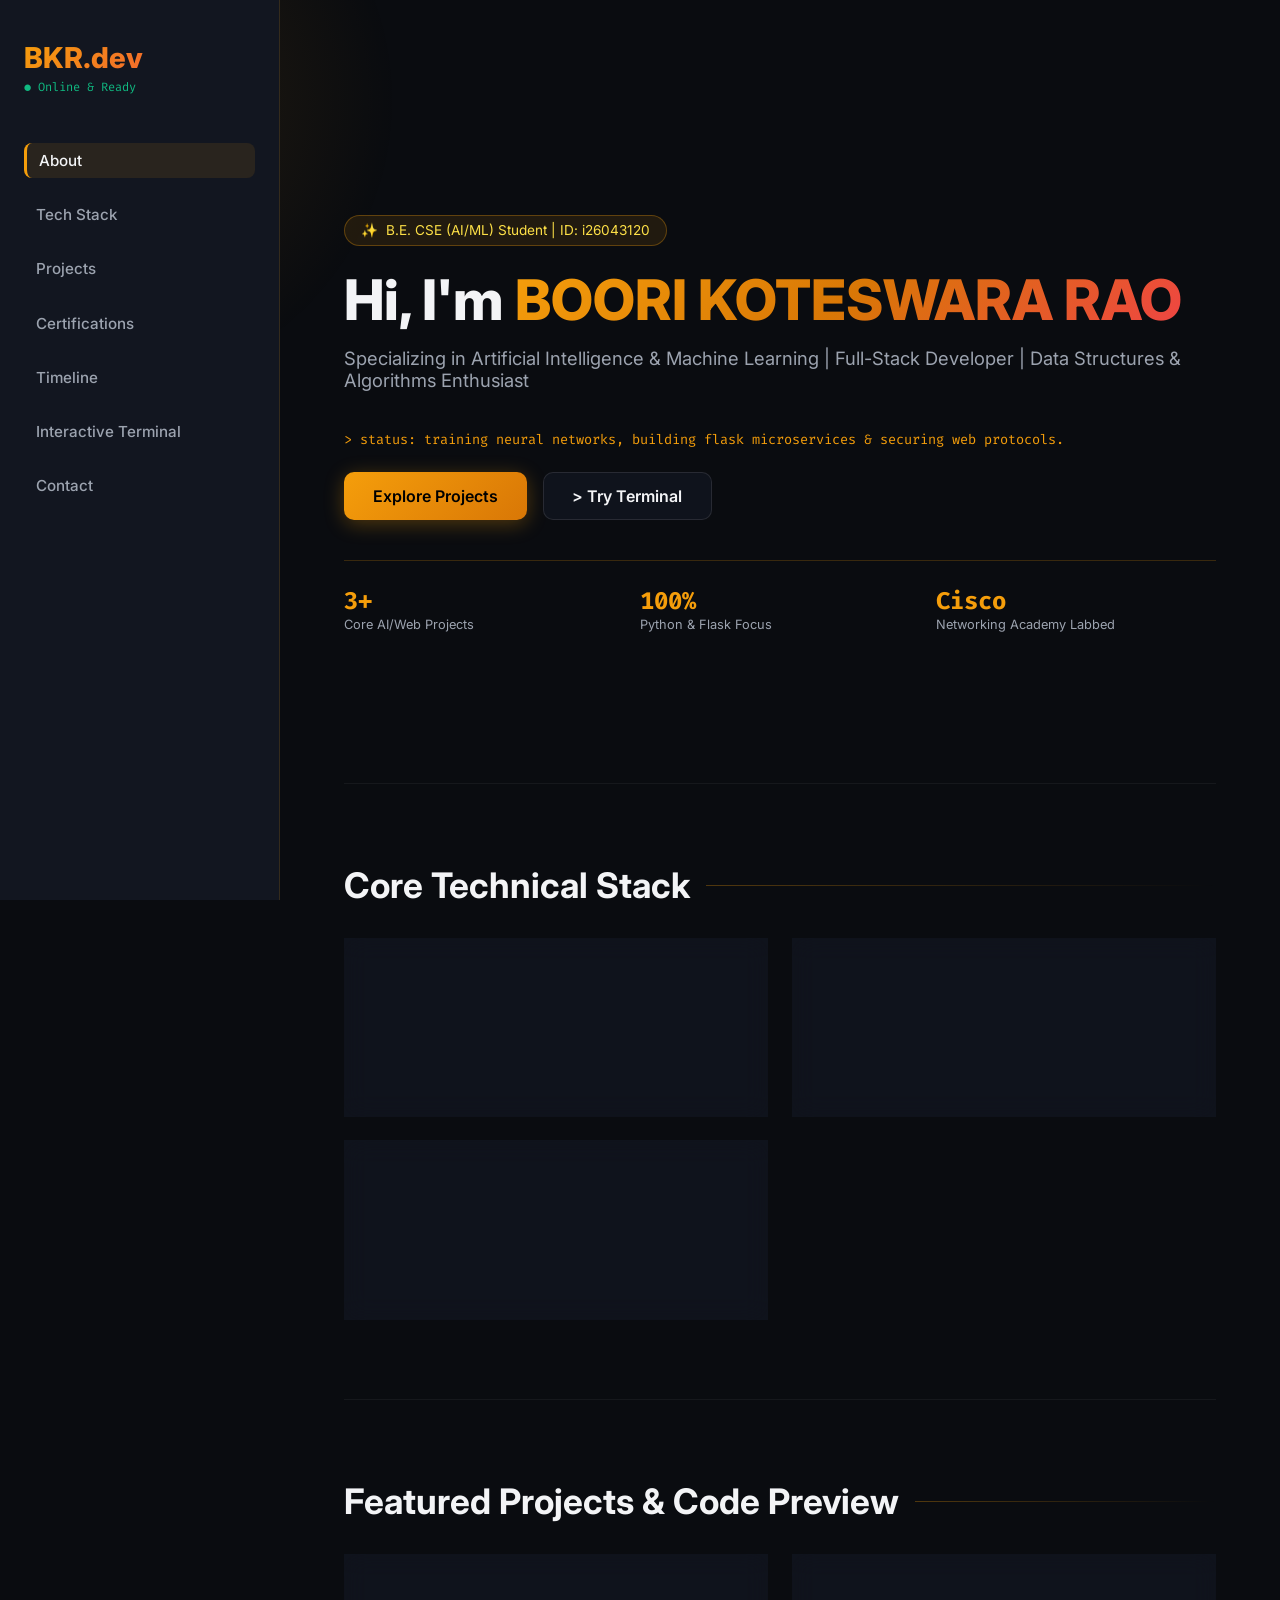
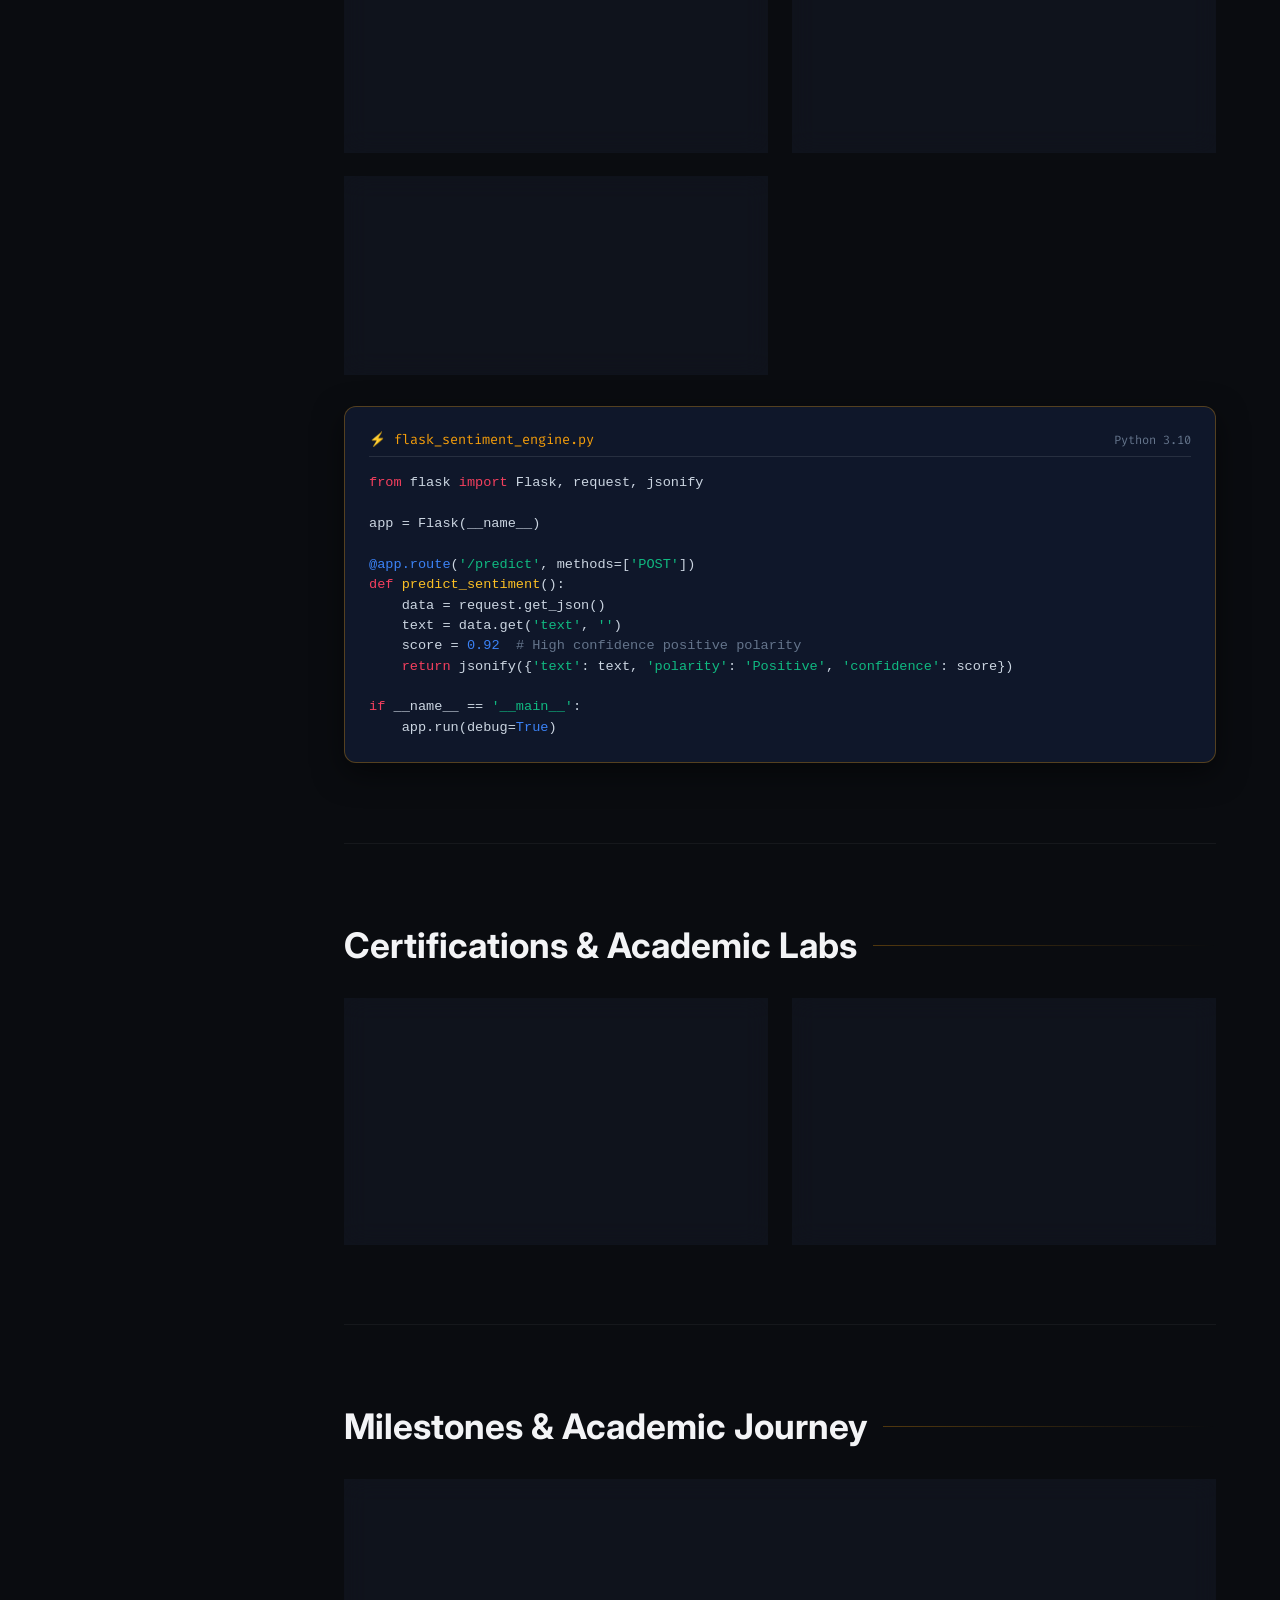
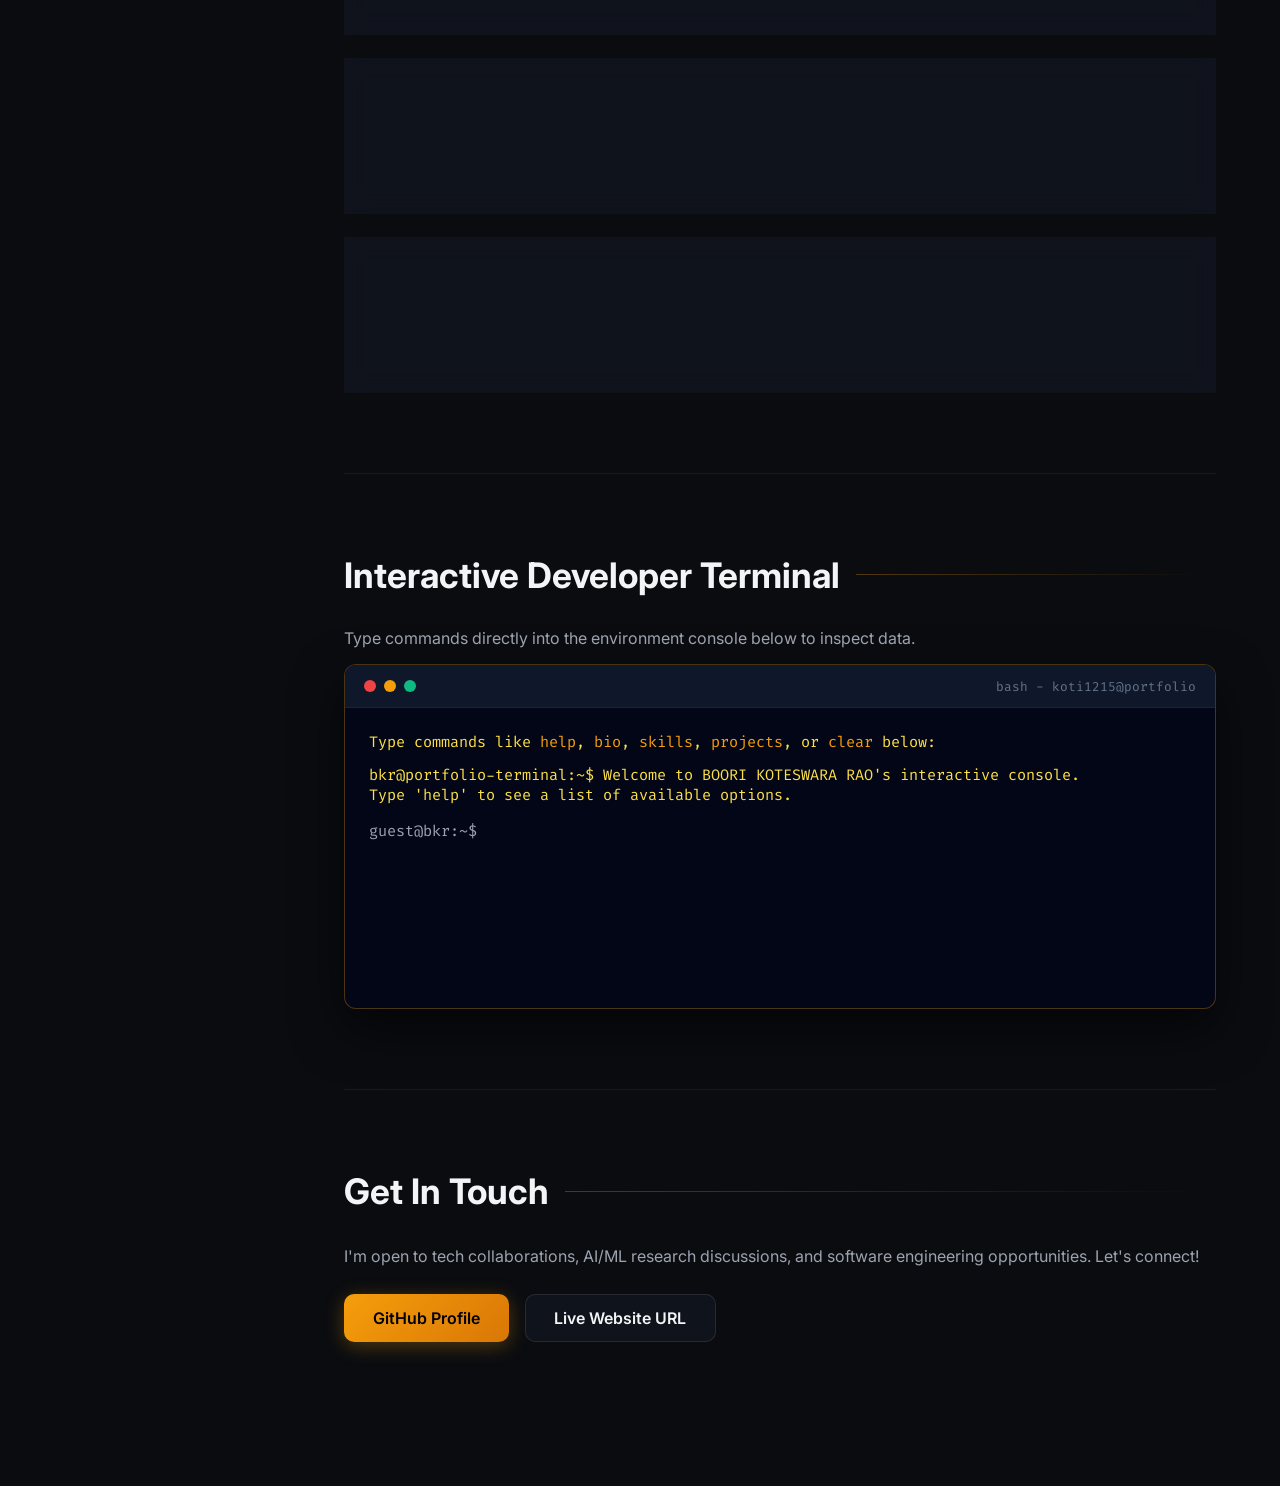
<file: index.html>
<!DOCTYPE html>
<html lang="en">
<head>
  <meta charset="UTF-8">
  <meta name="viewport" content="width=device-width, initial-scale=1.0">
  <title>BOORI KOTESWARA RAO | B.E. CSE (AI/ML)</title>
  <link rel="stylesheet" href="style.css">
  <link href="https://fonts.googleapis.com/css2?family=Fira+Code:wght@400;500&family=Inter:wght@400;500;600;700;800&display=swap" rel="stylesheet">
</head>
<body>

  <div class="portfolio-container">
    
    <!-- Sidebar Navigation -->
    <nav class="sidebar">
      <div class="logo-area">
        <h2>BKR.dev</h2>
        <span style="font-size: 0.75rem; color: #10b981; font-family: var(--font-mono);">● Online & Ready</span>
      </div>
      <ul class="nav-links">
        <li><a href="#about" class="active">About</a></li>
        <li><a href="#skills">Tech Stack</a></li>
        <li><a href="#projects">Projects</a></li>
        <li><a href="#certifications">Certifications</a></li>
        <li><a href="#timeline">Timeline</a></li>
        <li><a href="#terminal">Interactive Terminal</a></li>
        <li><a href="#contact">Contact</a></li>
      </ul>
    </nav>

    <!-- Main Content Area -->
    <main class="main-content">
      
      <!-- Hero Section -->
      <section id="about" class="hero-section">
        <div class="badge">
          <span>✨</span> B.E. CSE (AI/ML) Student | ID: i26043120
        </div>
        <h1>Hi, I'm <span>BOORI KOTESWARA RAO</span></h1>
        <p class="hero-subtitle">
          Specializing in Artificial Intelligence & Machine Learning | Full-Stack Developer | Data Structures & Algorithms Enthusiast
        </p>
        <div style="font-family: var(--font-mono); font-size: 0.85rem; color: var(--accent-gold); margin-bottom: 1.5rem;">
          > status: training neural networks, building flask microservices & securing web protocols.
        </div>
        <div class="hero-actions">
          <a href="#projects" class="btn-primary">Explore Projects</a>
          <a href="#terminal" class="btn-secondary">> Try Terminal</a>
        </div>

        <!-- Impact & Metrics Bar -->
        <div style="display: grid; grid-template-columns: repeat(auto-fit, minmax(130px, 1fr)); gap: 1rem; margin-top: 2.5rem; padding-top: 1.5rem; border-top: 1px solid rgba(245, 158, 11, 0.2);">
          <div>
            <div style="font-size: 1.5rem; font-weight: 700; color: var(--accent-gold); font-family: var(--font-mono);">3+</div>
            <div style="font-size: 0.8rem; color: var(--text-muted);">Core AI/Web Projects</div>
          </div>
          <div>
            <div style="font-size: 1.5rem; font-weight: 700; color: var(--accent-gold); font-family: var(--font-mono);">100%</div>
            <div style="font-size: 0.8rem; color: var(--text-muted);">Python & Flask Focus</div>
          </div>
          <div>
            <div style="font-size: 1.5rem; font-weight: 700; color: var(--accent-gold); font-family: var(--font-mono);">Cisco</div>
            <div style="font-size: 0.8rem; color: var(--text-muted);">Networking Academy Labbed</div>
          </div>
        </div>
      </section>

      <!-- Tech Stack Section -->
      <section id="skills">
        <h2>Core Technical Stack</h2>
        <div class="card-grid">
          <div class="glass-card">
            <h3 style="color: var(--accent-gold); margin-bottom: 0.8rem;">Languages & Scripting</h3>
            <p style="color: var(--text-muted); line-height: 1.6;">Python, JavaScript, HTML5, CSS3, PowerShell, and SQL for robust backend and database querying.</p>
          </div>
          <div class="glass-card">
            <h3 style="color: var(--accent-gold); margin-bottom: 0.8rem;">Frameworks & Tools</h3>
            <p style="color: var(--text-muted); line-height: 1.6;">Flask, Visual Studio Code, Git, GitHub Pages, and automated batch processing pipelines.</p>
          </div>
          <div class="glass-card">
            <h3 style="color: var(--accent-gold); margin-bottom: 0.8rem;">Core Domains</h3>
            <p style="color: var(--text-muted); line-height: 1.6;">Artificial Intelligence, Machine Learning, Data Structures & Algorithms (DSA), and Network Security.</p>
          </div>
        </div>
      </section>

      <!-- Projects Section -->
      <section id="projects">
        <h2>Featured Projects & Code Preview</h2>
        <div class="card-grid">
          <div class="glass-card">
            <h3 style="margin-bottom: 0.5rem;">Sentiment Analysis Web App</h3>
            <p style="color: var(--text-muted); font-size: 0.95rem; margin-bottom: 1.5rem;">A machine learning web application built with Flask to analyze text inputs and predict sentiment polarities in real-time.</p>
            <span style="font-size: 0.85rem; color: var(--accent-gold);">Python • Flask • Machine Learning</span>
          </div>
          <div class="glass-card">
            <h3 style="margin-bottom: 0.5rem;">Movie Search & Info App</h3>
            <p style="color: var(--text-muted); font-size: 0.95rem; margin-bottom: 1.5rem;">An interactive movie metadata explorer integrating external APIs to fetch ratings, posters, and summaries dynamically.</p>
            <span style="font-size: 0.85rem; color: var(--accent-gold);">HTML/CSS • JavaScript • REST API</span>
          </div>
          <div class="glass-card">
            <h3 style="margin-bottom: 0.5rem;">SecureData CDP</h3>
            <p style="color: var(--text-muted); font-size: 0.95rem; margin-bottom: 1.5rem;">Customer Data Platform emphasizing database design, batch processing verification, and protected customer data masking.</p>
            <span style="font-size: 0.85rem; color: var(--accent-gold);">Python • Database Design • Security</span>
          </div>
        </div>

        <!-- Code Snippet Preview Box -->
        <div style="margin-top: 2rem; background: #0f172a; border: 1px solid rgba(245, 158, 11, 0.3); border-radius: 12px; padding: 1.5rem; font-family: var(--font-mono); box-shadow: 0 10px 30px rgba(0,0,0,0.5);">
          <div style="display: flex; align-items: center; margin-bottom: 1rem; border-bottom: 1px solid rgba(255,255,255,0.1); padding-bottom: 0.5rem;">
            <span style="font-size: 0.85rem; color: var(--accent-gold);">⚡ flask_sentiment_engine.py</span>
            <span style="margin-left: auto; font-size: 0.75rem; color: #64748b;">Python 3.10</span>
          </div>
          <pre style="color: #cbd5e1; font-size: 0.85rem; overflow-x: auto; line-height: 1.5;"><code><span style="color: #f43f5e;">from</span> flask <span style="color: #f43f5e;">import</span> Flask, request, jsonify

app = Flask(__name__)

<span style="color: #3b82f6;">@app.route</span>(<span style="color: #10b981;">'/predict'</span>, methods=[<span style="color: #10b981;">'POST'</span>])
<span style="color: #f43f5e;">def</span> <span style="color: #fbbf24;">predict_sentiment</span>():
    data = request.get_json()
    text = data.get(<span style="color: #10b981;">'text'</span>, <span style="color: #10b981;">''</span>)
    score = <span style="color: #3b82f6;">0.92</span>  <span style="color: #64748b;"># High confidence positive polarity</span>
    <span style="color: #f43f5e;">return</span> jsonify({<span style="color: #10b981;">'text'</span>: text, <span style="color: #10b981;">'polarity'</span>: <span style="color: #10b981;">'Positive'</span>, <span style="color: #10b981;">'confidence'</span>: score})

<span style="color: #f43f5e;">if</span> __name__ == <span style="color: #10b981;">'__main__'</span>:
    app.run(debug=<span style="color: #3b82f6;">True</span>)</code></pre>
        </div>
      </section>

      <!-- Certifications & Academic Labs Section -->
      <section id="certifications">
        <h2>Certifications & Academic Labs</h2>
        <div class="card-grid">
          <div class="glass-card">
            <div style="font-size: 1.5rem; margin-bottom: 0.5rem;">🔒</div>
            <h3 style="margin-bottom: 0.5rem;">Cisco Networking Academy</h3>
            <p style="color: var(--text-muted); font-size: 0.95rem; margin-bottom: 1rem;">Completed rigorous hands-on labs focused on network security architecture, automated PowerShell cmdlets, and system administration workflows.</p>
            <span style="font-size: 0.85rem; color: var(--accent-gold);">Verified Lab Competency • 2026</span>
          </div>
          <div class="glass-card">
            <div style="font-size: 1.5rem; margin-bottom: 0.5rem;">🤖</div>
            <h3 style="margin-bottom: 0.5rem;">AI/ML Pathway Specialization</h3>
            <p style="color: var(--text-muted); font-size: 0.95rem; margin-bottom: 1rem;">Advanced academic focus covering predictive modeling, neural network fundamentals, data preprocessing, and intelligent automation systems.</p>
            <span style="font-size: 0.85rem; color: var(--accent-gold);">B.E. CSE Curriculum • 2026</span>
          </div>
        </div>
      </section>

      <!-- NEW Experience & Milestone Timeline Section -->
      <section id="timeline">
        <h2>Milestones & Academic Journey</h2>
        <div style="display: flex; flex-direction: column; gap: 1.5rem; margin-top: 1.5rem;">
          
          <div class="glass-card" style="border-left: 4px solid var(--accent-gold);">
            <div style="font-size: 0.8rem; color: var(--accent-gold); font-family: var(--font-mono); margin-bottom: 0.3rem;">2026 • CURRENT MILESTONE</div>
            <h3 style="margin-bottom: 0.4rem;">Full-Stack Portfolio & GitHub Pages Launch</h3>
            <p style="color: var(--text-muted); font-size: 0.95rem;">Successfully deployed and optimized personal developer brand (`koti1215.github.io`) featuring an interactive developer terminal, cyber-neon glassmorphic styling, and recruiter-focused project showcases.</p>
          </div>

          <div class="glass-card" style="border-left: 4px solid var(--accent-gold);">
            <div style="font-size: 0.8rem; color: var(--accent-gold); font-family: var(--font-mono); margin-bottom: 0.3rem;">2025 - 2026 • SPECIALIZED TRAINING</div>
            <h3 style="margin-bottom: 0.4rem;">Cisco Networking Academy & Security Labs</h3>
            <p style="color: var(--text-muted); font-size: 0.95rem;">Completed extensive hands-on configuration labs, network safety protocols, and automated environment provisioning workflows.</p>
          </div>

          <div class="glass-card" style="border-left: 4px solid var(--accent-gold);">
            <div style="font-size: 0.8rem; color: var(--accent-gold); font-family: var(--font-mono); margin-bottom: 0.3rem;">FOUNDATION</div>
            <h3 style="margin-bottom: 0.4rem;">B.E. Computer Science & Engineering (AI/ML)</h3>
            <p style="color: var(--text-muted); font-size: 0.95rem;">Intensive coursework centered around Data Structures & Algorithms (DSA), Machine Learning models, database optimization, and scalable Python/Flask system design.</p>
          </div>

        </div>
      </section>

      <!-- Interactive Terminal Section -->
      <section id="terminal">
        <h2>Interactive Developer Terminal</h2>
        <p style="color: var(--text-muted); margin-bottom: 1rem;">Type commands directly into the environment console below to inspect data.</p>
        
        <div class="terminal-window">
          <div class="terminal-header">
            <div class="terminal-dot dot-red"></div>
            <div class="terminal-dot dot-yellow"></div>
            <div class="terminal-dot dot-green"></div>
            <span style="margin-left: auto; font-size: 0.8rem; color: #64748b; font-family: var(--font-mono);">bash - koti1215@portfolio</span>
          </div>
          <div class="terminal-body" id="terminal-body">
            <div>Type commands like <span style="color: #f59e0b;">help</span>, <span style="color: #f59e0b;">bio</span>, <span style="color: #f59e0b;">skills</span>, <span style="color: #f59e0b;">projects</span>, or <span style="color: #f59e0b;">clear</span> below:</div>
            <div style="margin-top: 0.8rem;">bkr@portfolio-terminal:~$ Welcome to BOORI KOTESWARA RAO's interactive console.</div>
            <div style="margin-bottom: 1rem;">Type 'help' to see a list of available options.</div>
            
            <div class="terminal-input-line">
              <span style="color: #9ca3af;">guest@bkr:~$</span>
              <input type="text" id="terminal-input" autofocus autocomplete="off" spellcheck="false">
            </div>
          </div>
        </div>
      </section>

      <!-- Contact Section -->
      <section id="contact" style="border-bottom: none;">
        <h2>Get In Touch</h2>
        <p style="color: var(--text-muted); margin-bottom: 1.5rem; line-height: 1.6;">
          I'm open to tech collaborations, AI/ML research discussions, and software engineering opportunities. Let's connect!
        </p>
        <div style="display: flex; gap: 1rem; flex-wrap: wrap;">
          <a href="https://github.com/koti1215" target="_blank" class="btn-primary">GitHub Profile</a>
          <a href="https://koti1215.github.io" target="_blank" class="btn-secondary">Live Website URL</a>
        </div>
      </section>

    </main>
  </div>

  <script src="script.js"></script>
</body>
</html>
</file>
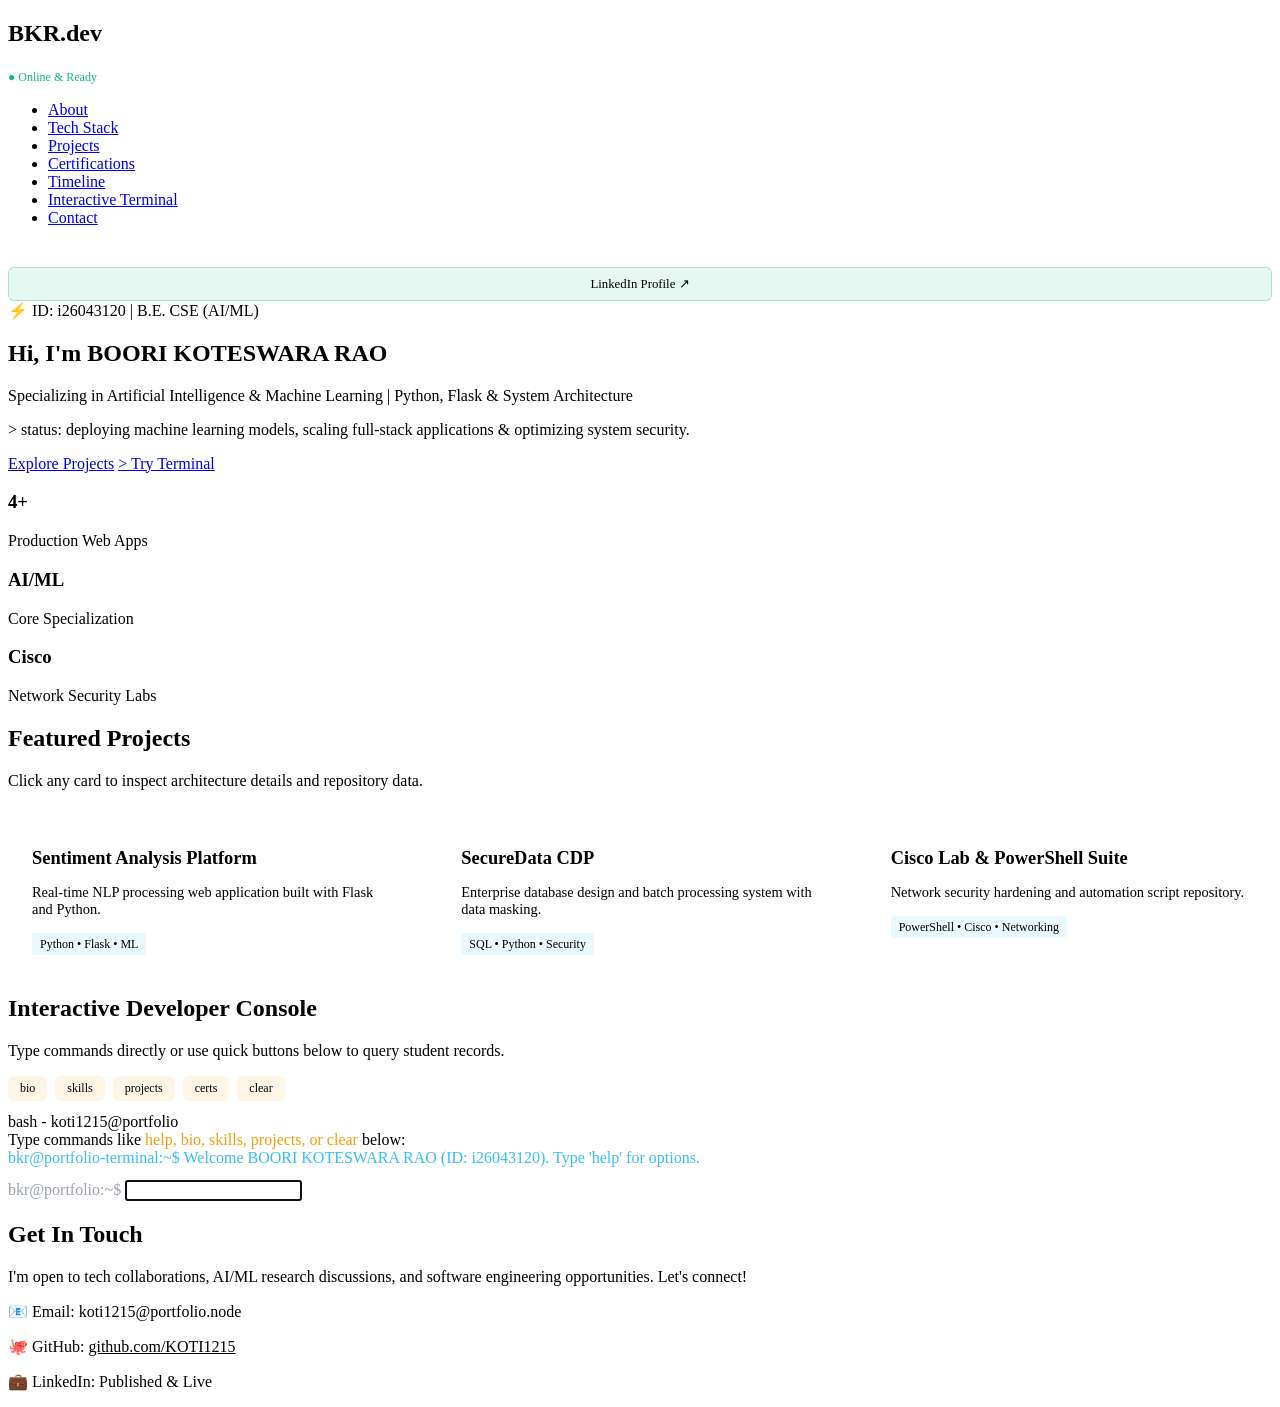
<file: OneDrive/Desktop/my-portfile/index.html>
<!DOCTYPE html>
<html lang="en">
<head>
  <meta charset="UTF-8">
  <meta name="viewport" content="width=device-width, initial-scale=1.0">
  <title>BOORI KOTESWARA RAO | B.E. CSE (AI/ML)</title>
  <link rel="stylesheet" href="style.css">
  <link href="https://fonts.googleapis.com/css2?family=Fira+Code:wght@400;500&family=Inter:wght@300;400;500;600;700&display=swap" rel="stylesheet">
</head>
<body>
  <div class="portfolio-container">
    
    <!-- Sidebar Navigation -->
    <nav class="sidebar">
      <div class="logo-area">
        <h2>BKR.dev</h2>
        <span style="font-size: 0.75rem; color: #10b981; font-family: var(--font-mono);">● Online & Ready</span>
      </div>
      <ul class="nav-links">
        <li><a href="#about" class="active">About</a></li>
        <li><a href="#stack">Tech Stack</a></li>
        <li><a href="#projects">Projects</a></li>
        <li><a href="#certifications">Certifications</a></li>
        <li><a href="#timeline">Timeline</a></li>
        <li><a href="#terminal">Interactive Terminal</a></li>
        <li><a href="#contact">Contact</a></li>
      </ul>
      <div class="sidebar-footer">
        <a href="https://linkedin.com" target="_blank" class="linkedin-badge">LinkedIn Profile ↗</a>
      </div>
    </nav>

    <!-- Main Content Area -->
    <main class="main-content">
      
      <!-- About Section -->
      <section id="about" class="hero-section">
        <div class="badge-pill">
          <span>⚡ ID: i26043120 | B.E. CSE (AI/ML)</span>
        </div>
        <h1>Hi, I'm <span class="highlight-name">BOORI KOTESWARA RAO</span></h1>
        <p class="hero-subtitle">Specializing in Artificial Intelligence & Machine Learning | Python, Flask & System Architecture</p>
        <p class="status-line">&gt; status: deploying machine learning models, scaling full-stack applications & optimizing system security.</p>
        
        <div class="hero-cta">
          <a href="#projects" class="btn-primary">Explore Projects</a>
          <a href="#terminal" class="btn-secondary">&gt; Try Terminal</a>
        </div>

        <div class="metrics-grid">
          <div class="metric-card">
            <h3>4+</h3>
            <p>Production Web Apps</p>
          </div>
          <div class="metric-card">
            <h3>AI/ML</h3>
            <p>Core Specialization</p>
          </div>
          <div class="metric-card">
            <h3>Cisco</h3>
            <p>Network Security Labs</p>
          </div>
        </div>
      </section>

      <!-- Projects Section with Interactive Modals -->
      <section id="projects" class="content-section">
        <h2>Featured Projects</h2>
        <p class="section-desc">Click any card to inspect architecture details and repository data.</p>
        
        <div class="projects-grid">
          <div class="project-card" onclick="openModal('Sentiment Analysis App', 'Built using Python, Flask, and custom machine learning pipelines for real-time text analysis. Features user authentication and a sleek cyber-neon dashboard interface.')">
            <h3>Sentiment Analysis Platform</h3>
            <p>Real-time NLP processing web application built with Flask and Python.</p>
            <span class="tech-tag">Python • Flask • ML</span>
          </div>
          <div class="project-card" onclick="openModal('SecureData CDP', 'Enterprise customer data platform focusing on database design, batch processing verification, and strict protected data masking protocols.')">
            <h3>SecureData CDP</h3>
            <p>Enterprise database design and batch processing system with data masking.</p>
            <span class="tech-tag">SQL • Python • Security</span>
          </div>
          <div class="project-card" onclick="openModal('Network Security Labs', 'Comprehensive Cisco Networking Academy lab documentation integrating PowerShell automation scripts and threat response verification.')">
            <h3>Cisco Lab & PowerShell Suite</h3>
            <p>Network security hardening and automation script repository.</p>
            <span class="tech-tag">PowerShell • Cisco • Networking</span>
          </div>
        </div>
      </section>

      <!-- Interactive Developer Terminal Section -->
      <section id="terminal" class="content-section">
        <h2>Interactive Developer Console</h2>
        <p class="section-desc">Type commands directly or use quick buttons below to query student records.</p>
        
        <!-- Quick Action Terminal Toolbar -->
        <div class="terminal-toolbar">
          <button class="terminal-shortcut" onclick="runQuickCommand('bio')">bio</button>
          <button class="terminal-shortcut" onclick="runQuickCommand('skills')">skills</button>
          <button class="terminal-shortcut" onclick="runQuickCommand('projects')">projects</button>
          <button class="terminal-shortcut" onclick="runQuickCommand('certs')">certs</button>
          <button class="terminal-shortcut" onclick="runQuickCommand('clear')">clear</button>
        </div>

        <div class="terminal-window">
          <div class="terminal-header">
            <span class="dot red"></span>
            <span class="dot yellow"></span>
            <span class="dot green"></span>
            <span class="terminal-title">bash - koti1215@portfolio</span>
          </div>
          <div id="terminal-body" class="terminal-body">
            <div>Type commands like <span style="color: #f59e0b;">help, bio, skills, projects, or clear</span> below:</div>
            <div style="color: #38bdf8; margin-bottom: 0.8rem;">bkr@portfolio-terminal:~$ Welcome BOORI KOTESWARA RAO (ID: i26043120). Type 'help' for options.</div>
            <div class="terminal-input-line">
              <span style="color: #9ca3af;">bkr@portfolio:~$</span>
              <input type="text" id="terminal-input" autofocus autocomplete="off" spellcheck="false">
            </div>
          </div>
        </div>
      </section>

      <!-- Contact Section -->
      <section id="contact" class="content-section">
        <h2>Get In Touch</h2>
        <p class="section-desc">I'm open to tech collaborations, AI/ML research discussions, and software engineering opportunities. Let's connect!</p>
        <div class="contact-box">
          <p>📧 Email: <span style="color: var(--accent-gold);">koti1215@portfolio.node</span></p>
          <p>🐙 GitHub: <a href="https://github.com/KOTI1215" target="_github" style="color: var(--accent-cyan);">github.com/KOTI1215</a></p>
          <p>💼 LinkedIn: <span style="color: var(--accent-emerald);">Published & Live</span></p>
        </div>
      </section>

    </main>
  </div>

  <!-- Project Modal Popup -->
  <div id="project-modal" class="modal-overlay" onclick="closeModal(event)">
    <div class="modal-content">
      <h3 id="modal-title">Project Title</h3>
      <p id="modal-desc">Project description goes here...</p>
      <button class="btn-primary" style="margin-top: 1.5rem;" onclick="closeModalForce()">Close Window</button>
    </div>
  </div>

  <script src="script.js?v=3.0"></script>
</body>
</html>
</file>
<file: style.css>
/* ==========================================================================
   BKR.dev - Royal Murari Heritage & Cyber Theme
   ========================================================================== */

:root {
  --bg-primary: #0a0c10;
  --bg-secondary: #121620;
  --bg-card: rgba(18, 22, 32, 0.75);
  --border-glow: rgba(245, 158, 11, 0.3);
  --accent-gold: #f59e0b;
  --accent-amber: #d97706;
  --accent-crimson: #ef4444;
  --accent-cyan: #06b6d4;
  --text-main: #f3f4f6;
  --text-muted: #9ca3af;
  --font-main: 'Inter', sans-serif;
  --font-mono: 'Fira Code', monospace;
  --transition: all 0.3s cubic-bezier(0.4, 0, 0.2, 1);
}

* {
  margin: 0;
  padding: 0;
  box-sizing: border-box;
}

body {
  background-color: var(--bg-primary);
  color: var(--text-main);
  font-family: var(--font-main);
  overflow-x: hidden;
}

/* Royal Ambient Glow */
body::before {
  content: '';
  position: fixed;
  top: -200px;
  left: -200px;
  width: 600px;
  height: 600px;
  background: radial-gradient(circle, rgba(245, 158, 11, 0.12) 0%, transparent 70%);
  z-index: -1;
  pointer-events: none;
}

.portfolio-container {
  display: flex;
  min-height: 100vh;
}

/* Sidebar */
.sidebar {
  width: 280px;
  background: var(--bg-secondary);
  border-right: 1px solid rgba(245, 158, 11, 0.15);
  padding: 2.5rem 1.5rem;
  display: flex;
  flex-direction: column;
  position: fixed;
  height: 100vh;
  z-index: 100;
}

.logo-area h2 {
  font-size: 1.8rem;
  font-weight: 800;
  background: linear-gradient(135deg, var(--accent-gold), var(--accent-crimson));
  -webkit-background-clip: text;
  -webkit-text-fill-color: transparent;
}

.nav-links {
  list-style: none;
  margin-top: 3rem;
  display: flex;
  flex-direction: column;
  gap: 1.2rem;
}

.nav-links a {
  color: var(--text-muted);
  text-decoration: none;
  font-size: 0.95rem;
  font-weight: 500;
  transition: var(--transition);
  display: flex;
  align-items: center;
  padding: 0.5rem 0.75rem;
  border-radius: 8px;
}

.nav-links a:hover, .nav-links a.active {
  color: var(--text-main);
  background: rgba(245, 158, 11, 0.1);
  border-left: 3px solid var(--accent-gold);
}

/* Main Content */
.main-content {
  flex: 1;
  margin-left: 280px;
  padding: 4rem;
  max-width: 1100px;
}

/* Hero Section */
.hero-section {
  padding: 4rem 0;
  min-height: 80vh;
  display: flex;
  flex-direction: column;
  justify-content: center;
}

.badge {
  display: inline-flex;
  align-items: center;
  gap: 0.5rem;
  padding: 0.4rem 1rem;
  background: rgba(245, 158, 11, 0.1);
  border: 1px solid rgba(245, 158, 11, 0.3);
  border-radius: 50px;
  font-size: 0.85rem;
  color: #fde047;
  margin-bottom: 1.5rem;
  width: fit-content;
}

.hero-section h1 {
  font-size: 3.5rem;
  font-weight: 800;
  line-height: 1.1;
  margin-bottom: 1rem;
}

.hero-section h1 span {
  background: linear-gradient(135deg, var(--accent-gold), var(--accent-amber), var(--accent-crimson));
  -webkit-background-clip: text;
  -webkit-text-fill-color: transparent;
}

.hero-subtitle {
  font-size: 1.15rem;
  color: var(--text-muted);
  margin-bottom: 2.5rem;
}

.hero-actions {
  display: flex;
  gap: 1rem;
}

/* Buttons */
.btn-primary, .btn-secondary {
  padding: 0.8rem 1.8rem;
  border-radius: 10px;
  font-weight: 600;
  text-decoration: none;
  transition: var(--transition);
  display: inline-flex;
  align-items: center;
  gap: 0.5rem;
  cursor: pointer;
}

.btn-primary {
  background: linear-gradient(135deg, var(--accent-gold), var(--accent-amber));
  color: #000;
  box-shadow: 0 4px 20px rgba(245, 158, 11, 0.3);
  border: none;
}

.btn-primary:hover {
  transform: translateY(-2px);
  box-shadow: 0 6px 25px rgba(245, 158, 11, 0.5);
}

.btn-secondary {
  background: var(--bg-card);
  color: var(--text-main);
  border: 1px solid rgba(255, 255, 255, 0.1);
}

.btn-secondary:hover {
  border-color: var(--accent-gold);
  background: rgba(245, 158, 11, 0.05);
}

/* Sections */
section {
  padding: 5rem 0;
  border-bottom: 1px solid rgba(255, 255, 255, 0.05);
}

section h2 {
  font-size: 2.2rem;
  font-weight: 700;
  margin-bottom: 2rem;
  display: flex;
  align-items: center;
  gap: 1rem;
}

section h2::after {
  content: '';
  flex: 1;
  height: 1px;
  background: linear-gradient(90deg, rgba(245, 158, 11, 0.3), transparent);
}

/* Cards */
.card-grid {
  display: grid;
  grid-template-columns: repeat(auto-fit, minmax(300px, 1fr));
  gap: 1.5rem;
}

.glass-card {
  background: var(--bg-card);
  border: 1px solid rgba(255, 255, 255, 0.08);
  border-radius: 16px;
  padding: 2rem;
  backdrop-filter: blur(12px);
  transition: var(--transition);
}

.glass-card:hover {
  transform: translateY(-5px);
  border-color: var(--accent-gold);
  box-shadow: 0 10px 30px rgba(245, 158, 11, 0.15);
}

/* Terminal */
.terminal-window {
  background: #020617;
  border: 1px solid rgba(245, 158, 11, 0.3);
  border-radius: 12px;
  overflow: hidden;
  box-shadow: 0 20px 50px rgba(0, 0, 0, 0.6);
  margin-top: 1rem;
}

.terminal-header {
  background: #0f172a;
  padding: 0.8rem 1.2rem;
  display: flex;
  align-items: center;
  gap: 0.5rem;
  border-bottom: 1px solid rgba(255, 255, 255, 0.05);
}

.terminal-dot { width: 12px; height: 12px; border-radius: 50%; }
.dot-red { background: #ef4444; }
.dot-yellow { background: #f59e0b; }
.dot-green { background: #10b981; }

.terminal-body {
  padding: 1.5rem;
  font-family: var(--font-mono);
  font-size: 0.95rem;
  color: #fde047;
  min-height: 300px;
  max-height: 450px;
  overflow-y: auto;
}

.terminal-input-line {
  display: flex;
  align-items: center;
  gap: 0.5rem;
  margin-top: 1rem;
}

.terminal-input-line input {
  background: transparent;
  border: none;
  color: #f3f4f6;
  font-family: var(--font-mono);
  font-size: 0.95rem;
  outline: none;
  flex: 1;
}

@media (max-width: 900px) {
  .sidebar { display: none; }
  .main-content { margin-left: 0; padding: 2rem; }
  .hero-section h1 { font-size: 2.5rem; }
}
</file>
<file: OneDrive/Desktop/my-portfile/style.css>
/* Terminal Quick Shortcuts Toolbar */
.terminal-toolbar {
  display: flex;
  gap: 0.5rem;
  margin-bottom: 0.75rem;
  flex-wrap: wrap;
}

.terminal-shortcut {
  background: rgba(245, 158, 11, 0.1);
  border: 1px solid var(--border-color);
  color: var(--accent-gold);
  padding: 0.3rem 0.75rem;
  border-radius: 6px;
  font-family: var(--font-mono);
  font-size: 0.75rem;
  cursor: pointer;
  transition: all 0.2s ease;
}

.terminal-shortcut:hover {
  background: var(--accent-gold);
  color: #000;
}

/* Projects Grid & Cards */
.projects-grid {
  display: grid;
  grid-template-columns: repeat(auto-fit, minmax(280px, 1fr));
  gap: 1.5rem;
}

.project-card {
  background: var(--bg-card);
  border: 1px solid var(--border-color);
  padding: 1.5rem;
  border-radius: 12px;
  cursor: pointer;
  transition: transform 0.2s ease, border-color 0.2s ease;
  backdrop-filter: blur(10px);
}

.project-card:hover {
  transform: translateY(-4px);
  border-color: var(--accent-gold);
}

.project-card h3 {
  color: var(--accent-gold);
  font-size: 1.15rem;
  margin-bottom: 0.5rem;
}

.project-card p {
  color: var(--text-muted);
  font-size: 0.9rem;
  margin-bottom: 1rem;
}

.tech-tag {
  font-family: var(--font-mono);
  font-size: 0.75rem;
  color: var(--accent-cyan);
  background: rgba(56, 189, 248, 0.1);
  padding: 0.25rem 0.5rem;
  border-radius: 4px;
}

/* Sidebar Footer & LinkedIn Badge */
.sidebar-footer {
  margin-top: auto;
  padding-top: 1.5rem;
  border-top: 1px solid var(--border-color);
}

.linkedin-badge {
  display: block;
  text-align: center;
  background: rgba(16, 185, 129, 0.1);
  border: 1px solid rgba(16, 185, 129, 0.3);
  color: var(--accent-emerald);
  padding: 0.5rem;
  border-radius: 6px;
  text-decoration: none;
  font-family: var(--font-mono);
  font-size: 0.8rem;
  transition: background 0.2s ease;
}

.linkedin-badge:hover {
  background: rgba(16, 185, 129, 0.2);
}

/* Modal Popup Overlay */
.modal-overlay {
  display: none;
  position: fixed;
  top: 0;
  left: 0;
  width: 100%;
  height: 100%;
  background: rgba(0, 0, 0, 0.8);
  backdrop-filter: blur(5px);
  z-index: 1000;
  justify-content: center;
  align-items: center;
}

.modal-content {
  background: var(--bg-secondary);
  border: 1px solid var(--accent-gold);
  padding: 2.5rem;
  border-radius: 16px;
  max-width: 500px;
  width: 90%;
  box-shadow: 0 20px 40px rgba(0,0,0,0.6);
}

.modal-content h3 {
  color: var(--accent-gold);
  font-size: 1.5rem;
  margin-bottom: 1rem;
}

.modal-content p {
  color: var(--text-muted);
  line-height: 1.6;
}
</file>
